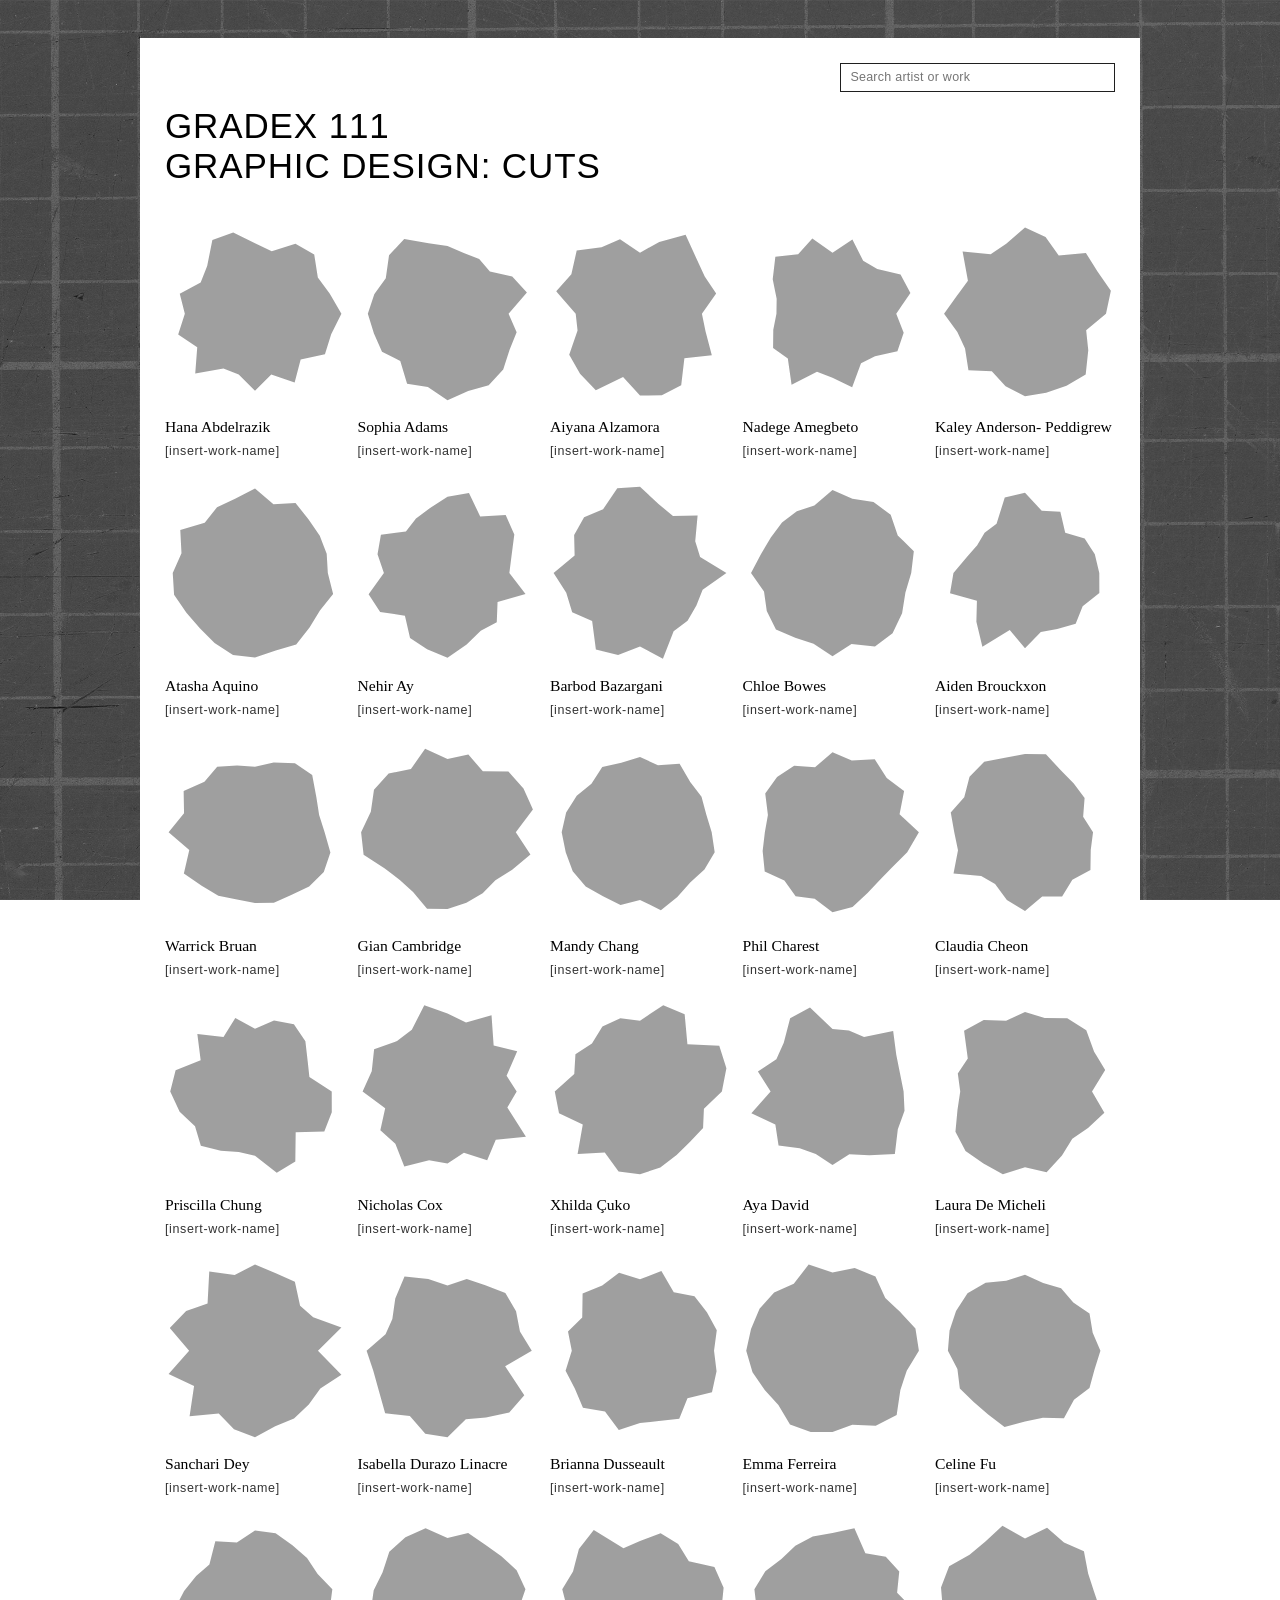
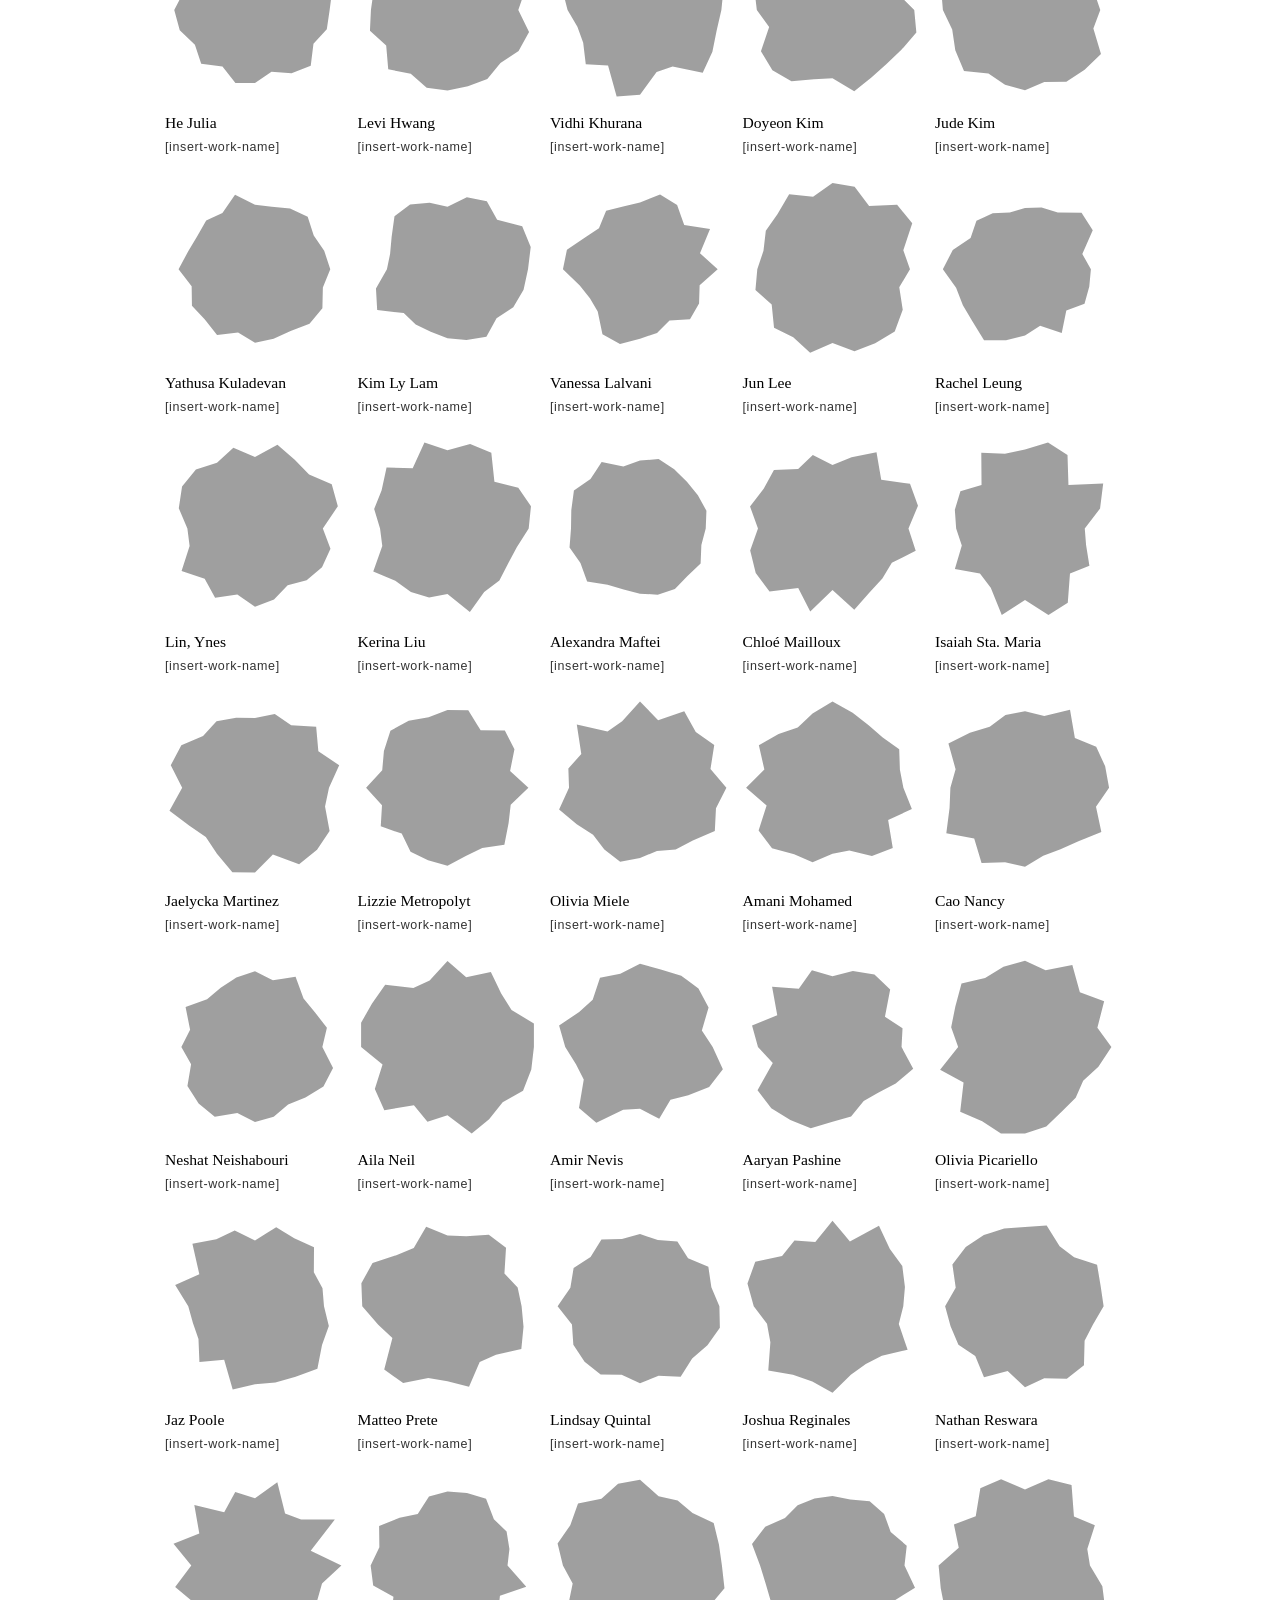
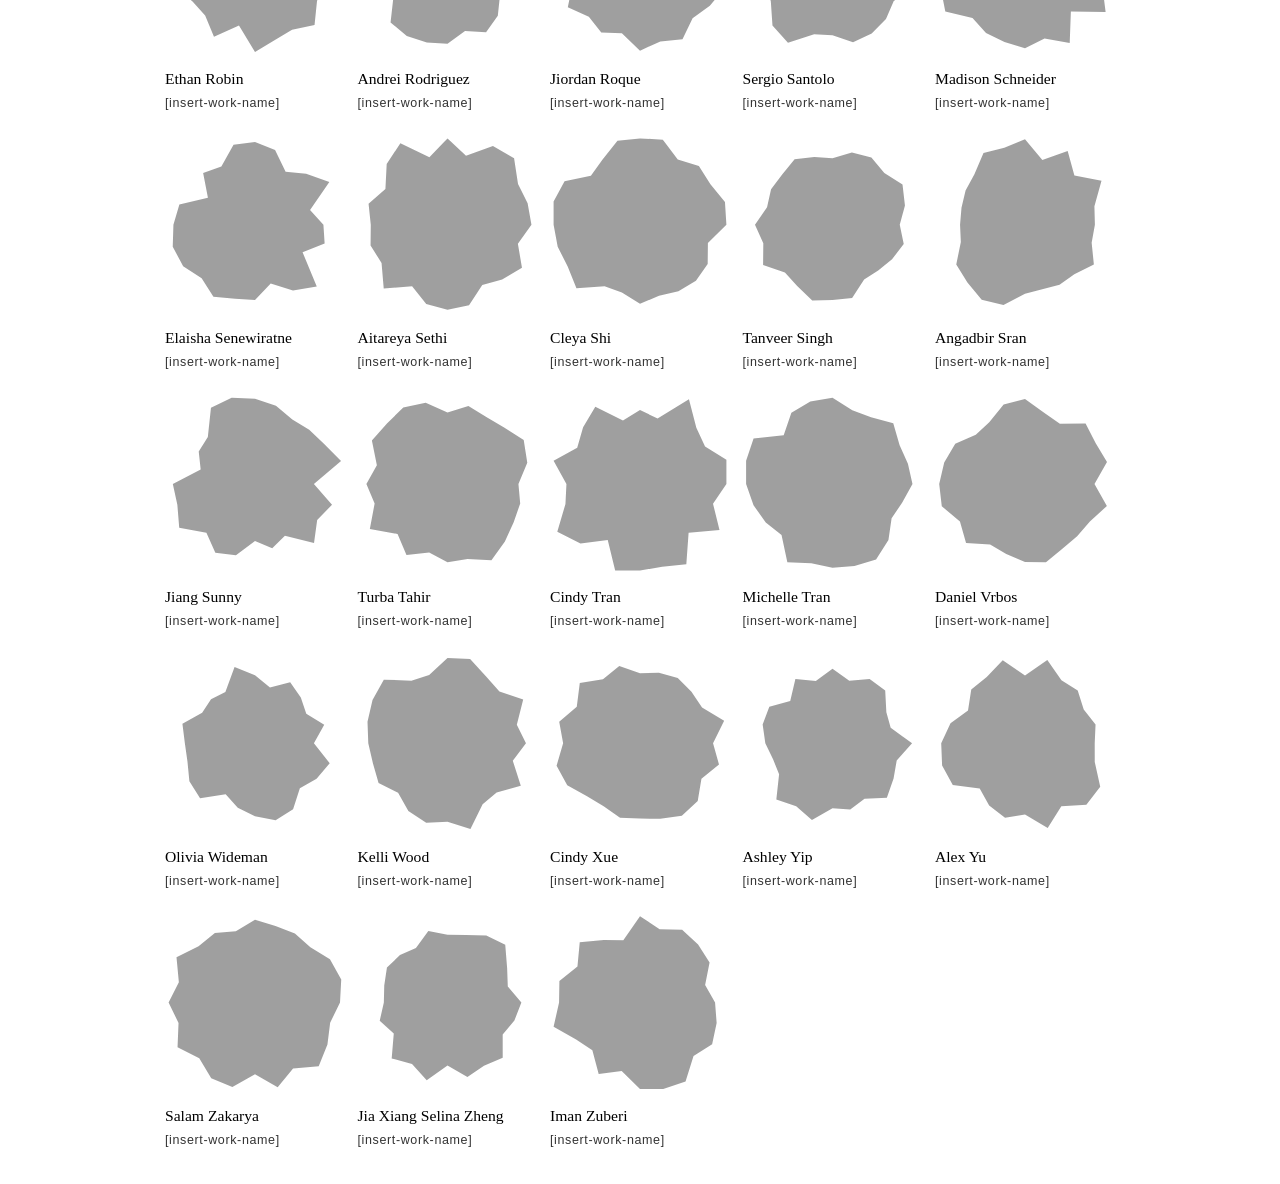
<file: index.html>
<!DOCTYPE html>
<html lang="en">
<head>
    <meta charset="UTF-8">
    <meta name="viewport" content="width=device-width, initial-scale=1.0">
    <title>GDX Prototype-1</title>
    <link href="https://fonts.cdnfonts.com/css/plantin-mt-pro" rel="stylesheet">
    <link href="https://fonts.cdnfonts.com/css/neue-haas-grotesk-display-pro" rel="stylesheet">
    <link rel="stylesheet" href="style.css">
</head>
<body>
    <div class="content-container">
        <main class="archive-panel">
            <header class="header-container">
                <div class="header-actions">
                    <input
                        id="archive-search"
                        class="archive-search-input"
                        type="search"
                        placeholder="Search artist or work"
                        aria-label="Search by artist name or work name"
                    >
                </div>
                <h1>GradEX 111</h1>
                <h1>Graphic Design: CUTS</h1>
            </header>
            <div class="grid-container"></div>
        </main>
    </div>
    <script src="./js/main.js"></script>
</body>
</html>
</file>
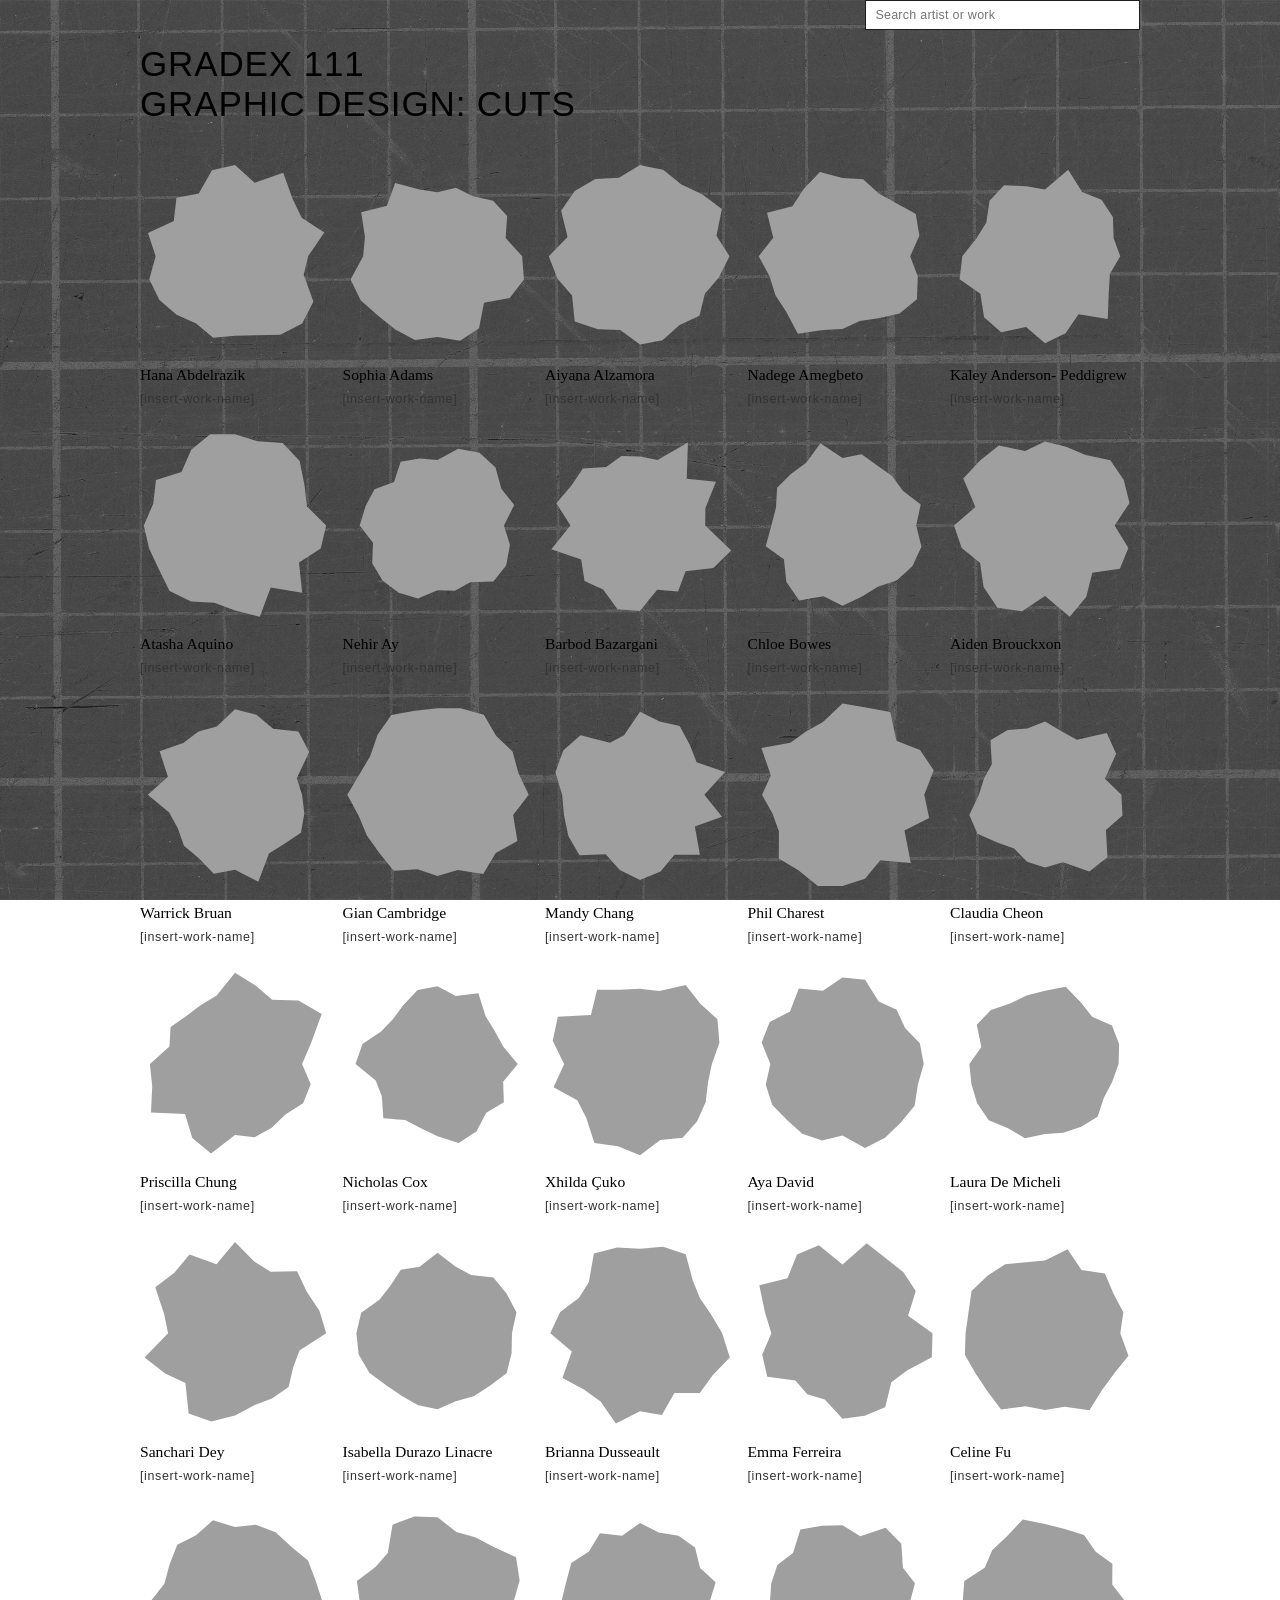
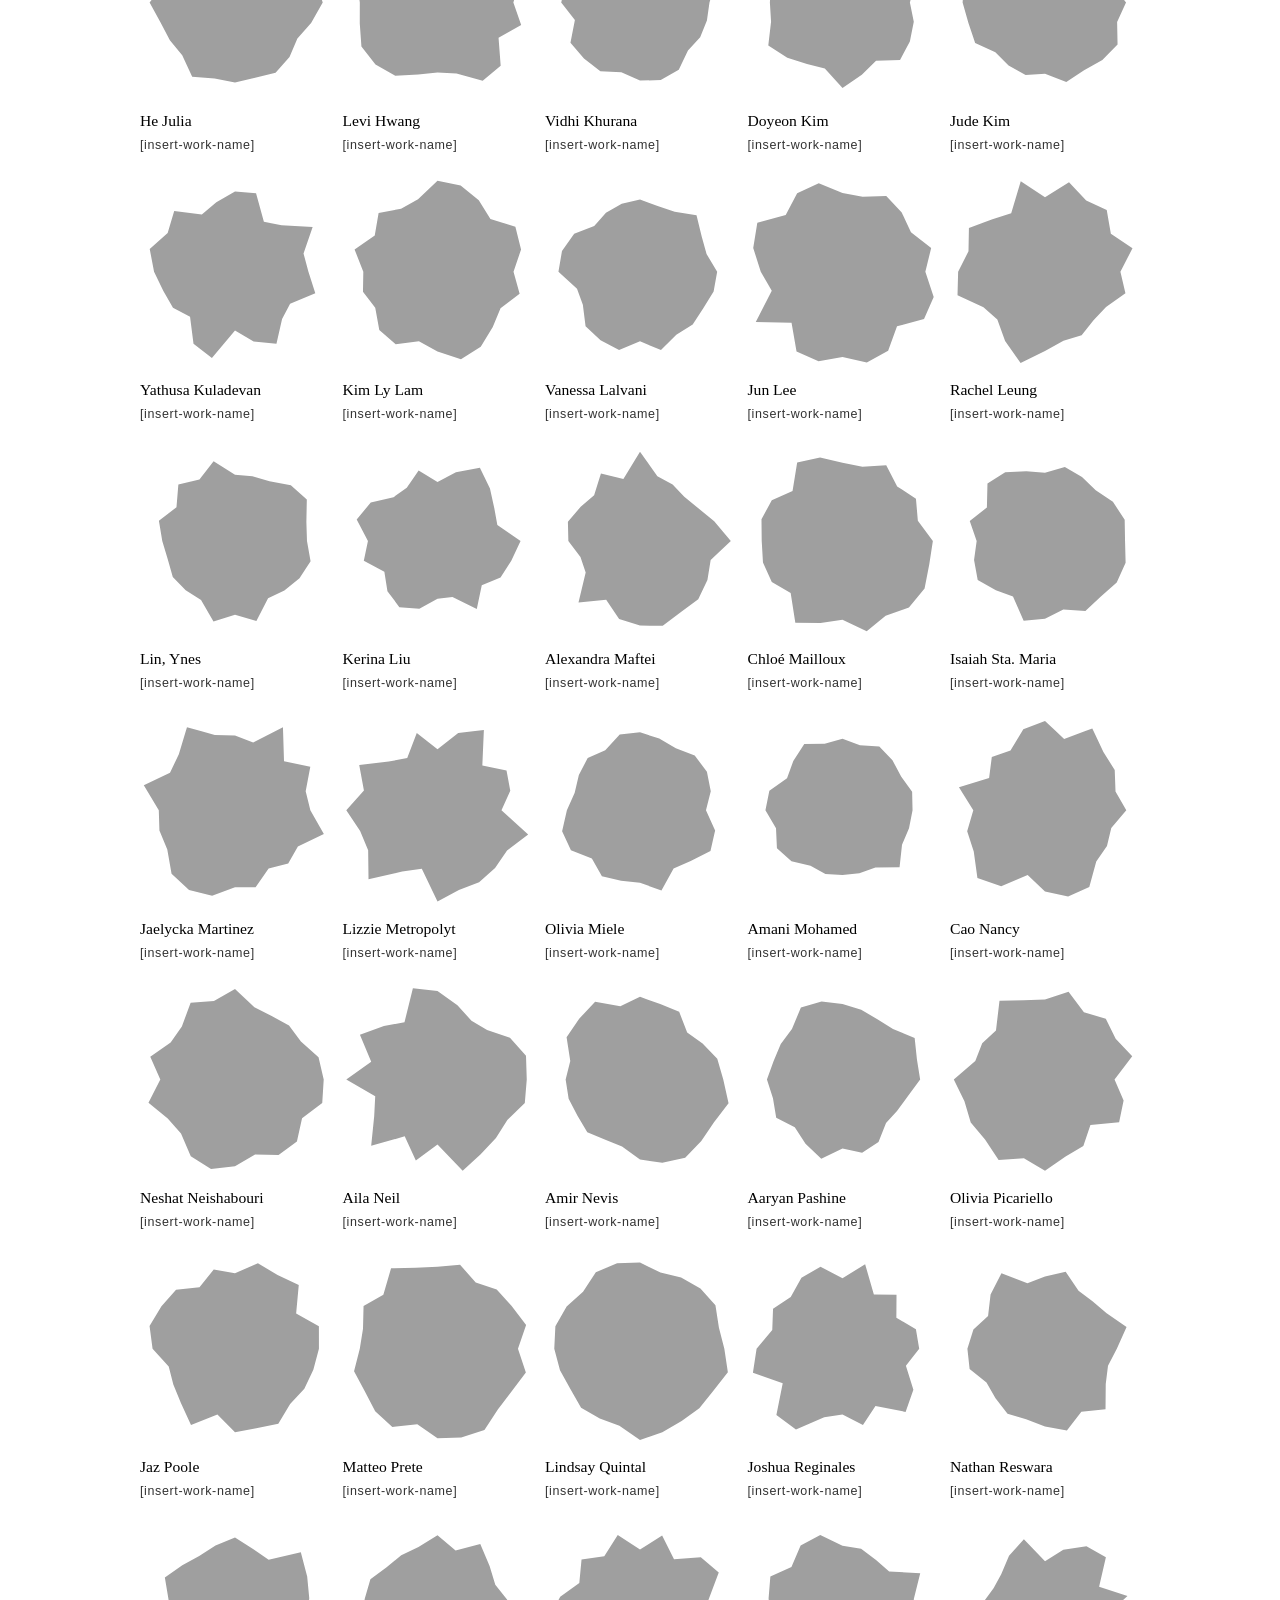
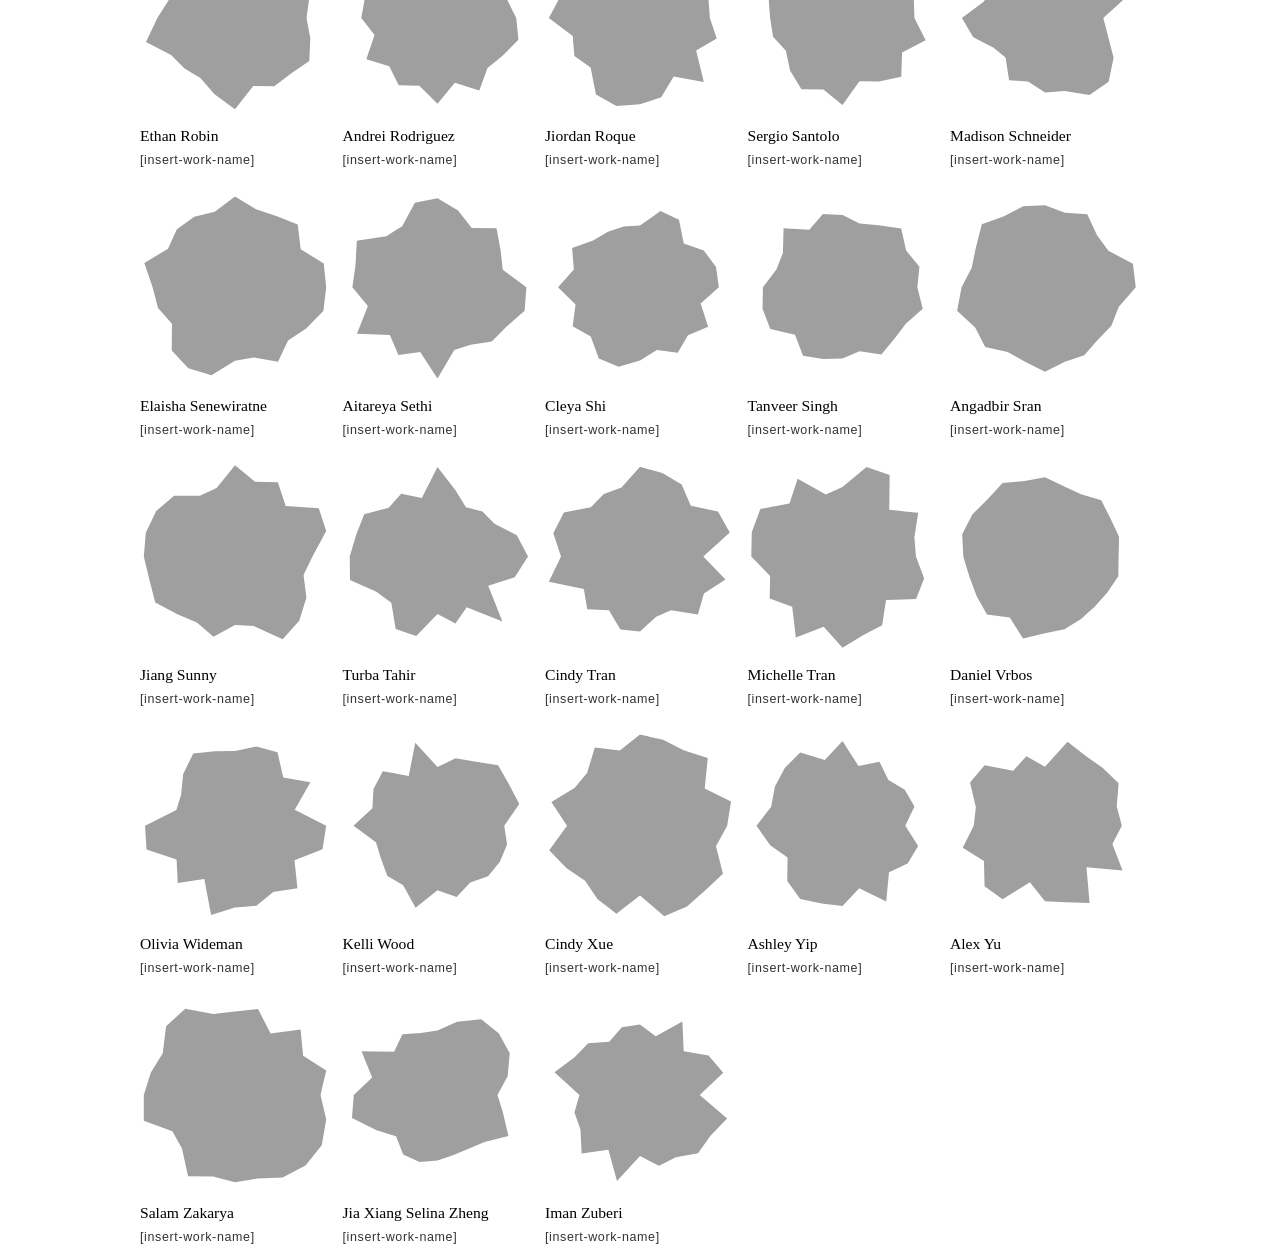
<file: gdx_prototype-1.html>
<!DOCTYPE html>
<html lang="en">
<head>
    <meta charset="UTF-8">
    <meta name="viewport" content="width=device-width, initial-scale=1.0">
    <title>GDX Prototype-1</title>

    <link href="https://fonts.cdnfonts.com/css/plantin-mt-pro" rel="stylesheet">
    <link href="https://fonts.cdnfonts.com/css/neue-haas-grotesk-display-pro" rel="stylesheet">

    <link rel="stylesheet" href="style.css">
</head>
<body>
    <!--
        Main page wrapper:
        Keeps title + archive grid centered and constrained to max width.
        JS does not replace this wrapper; it only injects cards inside
        .grid-container so the page shell remains stable.
    -->
    <div class="content-container">

        <!--
            Header region:
            Static semantic heading so users and screen readers immediately know
            the exhibit context before interactive content is injected.
        -->
        <div class="header-container">
            <div class="header-actions">
                <input
                    id="archive-search"
                    class="archive-search-input"
                    type="search"
                    placeholder="Search artist or work"
                    aria-label="Search by artist name or work name"
                >
            </div>
            <h1>GradEX 111</h1>
            <h1>Graphic Design: CUTS</h1>
        </div>

        <!--
            Grid mount point:
            Starts empty in HTML by design. main.js reads sampleItems and creates
            one card per entry (thumbnail + artist name + work title), then binds
            click handlers that open floating preview windows.
        -->
        <div class="grid-container"></div>
        
    </div>
    <!--
        App script:
        Runs after body markup so querySelector calls can find DOM nodes.
        Responsible for:
        1) rendering cards
        2) generating organic clip-path silhouettes
        3) opening/stacking/dragging/resizing/closing preview windows
    -->
    <script src="./js/main.js"></script>
</body>
</html>
</file>
<file: style.css>
*{
    margin: 0;
    box-sizing: border-box;
}

:root{
    --container-max: 1000px;
    --panel-max: 1000px;
    --content-padding-inline: 0;
    --header-margin-bottom: 3rem;
    --header-size: 3rem;
    --header-line-height: 3.5rem;
    --header-actions-justify: flex-end;
    --search-width: min(100%, 22rem);
    --archive-margin-top: 3rem;
    --archive-padding: clamp(1.25rem, 2vw, 2rem);
    --grid-columns: 6;
    --grid-gap: 1rem;
    --preview-width: 30rem;
    --preview-height: 35rem;
    --preview-min-width: 15rem;
    --preview-min-height: 15rem;
    --preview-resize: both;
    --preview-header-padding: 0.75rem 0.75rem;
    --preview-text-size: 1.5rem;
}

html{
    font-size: 12.5px;
}

body{
    font-family: 'Plantin MT Pro', sans-serif;
    padding: 0;
}

.header-container,
.grid-container{
    width: 100%;
    max-width: var(--container-max);
}

.archive-panel{
    width: 100%;
    max-width: var(--panel-max);
}

.header-container{
    margin-bottom: var(--header-margin-bottom);
}

.header-actions{
    width: 100%;
    display: flex;
    justify-content: var(--header-actions-justify);
    margin-bottom: 1.125rem;
}

.archive-search-input{
    width: var(--search-width);
    border: 1px solid #1f1f1f;
    padding: 0.55rem 0.75rem;
    font-family: 'Neue Haas Grotesk Display Pro', sans-serif;
    font-size: 1rem;
    letter-spacing: 0.02em;
}

.archive-search-input:focus{
    outline: 2px solid #1f1f1f;
    outline-offset: 1px;
}

.header-container h1{
    font-family: 'Neue Haas Grotesk Display Pro', sans-serif;
    font-weight: 400;
    margin: 0;
    font-size: var(--header-size);
    text-transform: uppercase;
    line-height: var(--header-line-height);
    letter-spacing: 0.025em;
}

.content-container{
    width: 100%;
    min-height: 100vh;
    display: flex;
    flex-direction: column;
    align-items: center;
    justify-content: flex-start;
    position: relative;
    isolation: isolate;
    padding-inline: var(--content-padding-inline);
}

.content-container::before{
    content: "";
    position: fixed;
    inset: 0;
    background-color: #2f5d55;
    background-image: url('./images/web-background-attempt-3.webp');
    background-position: center;
    background-repeat: no-repeat;
    background-size: cover;
    z-index: -1;
    pointer-events: none;
}

.archive-panel{
    margin-top: var(--archive-margin-top);
    background: #fff;
    padding: var(--archive-padding);
}

.grid-container{
    display: grid;
    grid-template-columns: repeat(var(--grid-columns), minmax(0, 1fr));
    gap: var(--grid-gap);
}

.grid-item{
    display: flex;
    flex-direction: column;
    gap: 8px;
    margin-bottom: 1rem;
}

.grid-item-thumbnail{
    width: 100%;
    aspect-ratio: 1 / 1;
    object-fit: cover;
    border-radius: 0;
    margin-bottom: 0.5rem;
    clip-path: var(--clip-random);
    -webkit-clip-path: var(--clip-random);
    transition: clip-path 260ms ease, -webkit-clip-path 260ms ease;
    cursor: pointer;
}

.grid-item:hover .grid-item-thumbnail,
.grid-item-thumbnail.grid-item-thumbnail--pinned-open{
    clip-path: var(--clip-full);
    -webkit-clip-path: var(--clip-full);
}

.grid-item-heading{
    font-family: 'Plantin MT Pro', serif;
    font-size: 1.25rem;
    font-weight: 400;
    margin-bottom: 0;
}

.grid-item-work-name{
    font-family: 'Neue Haas Grotesk Display Pro', sans-serif;
    font-weight: 400;
    font-size: 1rem;
    letter-spacing: 0.05em;
    color: #333;
}

.preview-window{
    position: fixed;
    width: var(--preview-width);
    height: var(--preview-height);
    min-width: var(--preview-min-width);
    min-height: var(--preview-min-height);
    border: 1px solid #1f1f1f;
    background: #fff;
    box-shadow: 0 10px 24px rgba(0, 0, 0, 0.24);
    display: flex;
    flex-direction: column;
    overflow: hidden;
    resize: var(--preview-resize);
}

.preview-window-header{
    min-height: 2.4rem;
    padding: var(--preview-header-padding);
    border-bottom: 1px solid #e2e2e2;
    display: flex;
    align-items: center;
    justify-content: space-between;
    gap: 0.75rem;
    user-select: none;
}

.preview-window-title{
    font-size: 1rem;
    font-weight: 600;
    white-space: nowrap;
    overflow: hidden;
    text-overflow: ellipsis;
}

.preview-window-close{
    border: 0;
    background: transparent;
    font-size: 1.375rem;
    line-height: 1;
    cursor: pointer;
    padding: 0;
}

.preview-window-content{
    flex: 1;
    min-height: 0;
    padding: 0.5rem;
    background: #f5f5f5;
    display: flex;
    flex-direction: column;
    gap: 0.5rem;
    overflow: auto;
}

.preview-window-image{
    width: 100%;
    min-height: 0;
    height: 65%;
    object-fit: contain;
}

.preview-window-details{
    display: flex;
    flex-direction: column;
    gap: 0.4rem;
    background: #fff;
    border: 1px solid #e2e2e2;
    padding: 0.5rem;
}
.preview-window-details p{
    line-height: 1.35;
    color: #222;
}

.preview-window-description{
    margin-bottom: 1.25rem;
}

.preview-window-details p,
.preview-window-link{
    font-family: 'Neue Haas Grotesk Display Pro', sans-serif;
    font-weight: 400;
    font-size: var(--preview-text-size);
    letter-spacing: 0.05em;
}

.preview-window-details p{
    color: #222;
}

.preview-window-link{
    color: #0047b3;
    text-decoration: underline;
    word-break: break-all;
}

@media (max-width: 400px){
    :root{
        --content-padding-inline: 1.25rem;
        --header-margin-bottom: 1.5rem;
        --header-size: 1.7rem;
        --header-line-height: 2rem;
        --header-actions-justify: stretch;
        --search-width: 100%;
        --archive-margin-top: 1.25rem;
        --archive-padding: 0.75rem;
        --grid-columns: 1;
        --grid-gap: 0.75rem;
        --preview-width: 96vw;
        --preview-height: 76vh;
        --preview-min-width: 0;
        --preview-min-height: 12rem;
        --preview-resize: none;
        --preview-header-padding: 0.45rem 0.5rem;
        --preview-text-size: 1rem;
    }

    .grid-item-heading{
        font-size: 1rem;
    }

    .grid-item-work-name{
        font-size: 0.85rem;
    }

}

@media (min-width: 401px) and (max-width: 599px){
    :root{
        --content-padding-inline: 1.75rem;
        --header-margin-bottom: 1.75rem;
        --header-size: 1.9rem;
        --header-line-height: 2.2rem;
        --header-actions-justify: stretch;
        --search-width: 100%;
        --archive-margin-top: 1.75rem;
        --archive-padding: 0.9rem;
        --grid-columns: 2;
        --grid-gap: 0.8rem;
        --preview-width: min(95vw, 22rem);
        --preview-height: min(78vh, 28rem);
        --preview-min-width: 0;
        --preview-min-height: 13rem;
        --preview-resize: none;
        --preview-header-padding: 0.5rem 0.55rem;
        --preview-text-size: 1.05rem;
    }

    .grid-item-heading{
        font-size: 1.05rem;
    }

    .grid-item-work-name{
        font-size: 0.9rem;
    }

}

@media (min-width: 600px) and (max-width: 767px){
    :root{
        --content-padding-inline: 1rem;
        --header-margin-bottom: 2rem;
        --header-size: 2.1rem;
        --header-line-height: 2.5rem;
        --archive-margin-top: 2rem;
        --archive-padding: 1rem;
        --panel-max: 500px;
        --grid-columns: 2;
        --grid-gap: 0.9rem;
        --preview-width: min(92vw, 24rem);
        --preview-height: min(80vh, 30rem);
    }
}

@media (min-width: 768px) and (max-width: 999px){
    :root{
        --content-padding-inline: 1.5rem;
        --header-margin-bottom: 2rem;
        --header-size: 2.5rem;
        --header-line-height: 3rem;
        --archive-margin-top: 2.5rem;
        --archive-padding: 1.25rem;
        --panel-max: 800px;
        --grid-columns: 4;
        --preview-width: min(85vw, 28rem);
        --preview-height: min(75vh, 32rem);
    }
}

@media (min-width: 1000px) and (max-width: 1439px){
    :root{
        --container-max: 1000px;
        --panel-max: 1000px;
        --content-padding-inline: 0;
        --header-size: 2.8rem;
        --header-line-height: 3.2rem;
        --grid-columns: 5;
    }
}

@media (min-width: 1440px) and (max-width: 1799px){
    :root{
        --container-max: 1200px;
        --panel-max: 1200px;
        --content-padding-inline: 0;
        --header-size: 3rem;
        --header-line-height: 3.5rem;
        --grid-columns: 6;
    }
}

@media (min-width: 1800px){
    :root{
        --container-max: 1560px;
        --panel-max: 1560px;
        --content-padding-inline: 0;
        --header-size: 3.35rem;
        --header-line-height: 3.9rem;
        --grid-columns: 7;
        --grid-gap: 1.25rem;
        --preview-width: 34rem;
        --preview-height: 38rem;
    }
}
</file>
